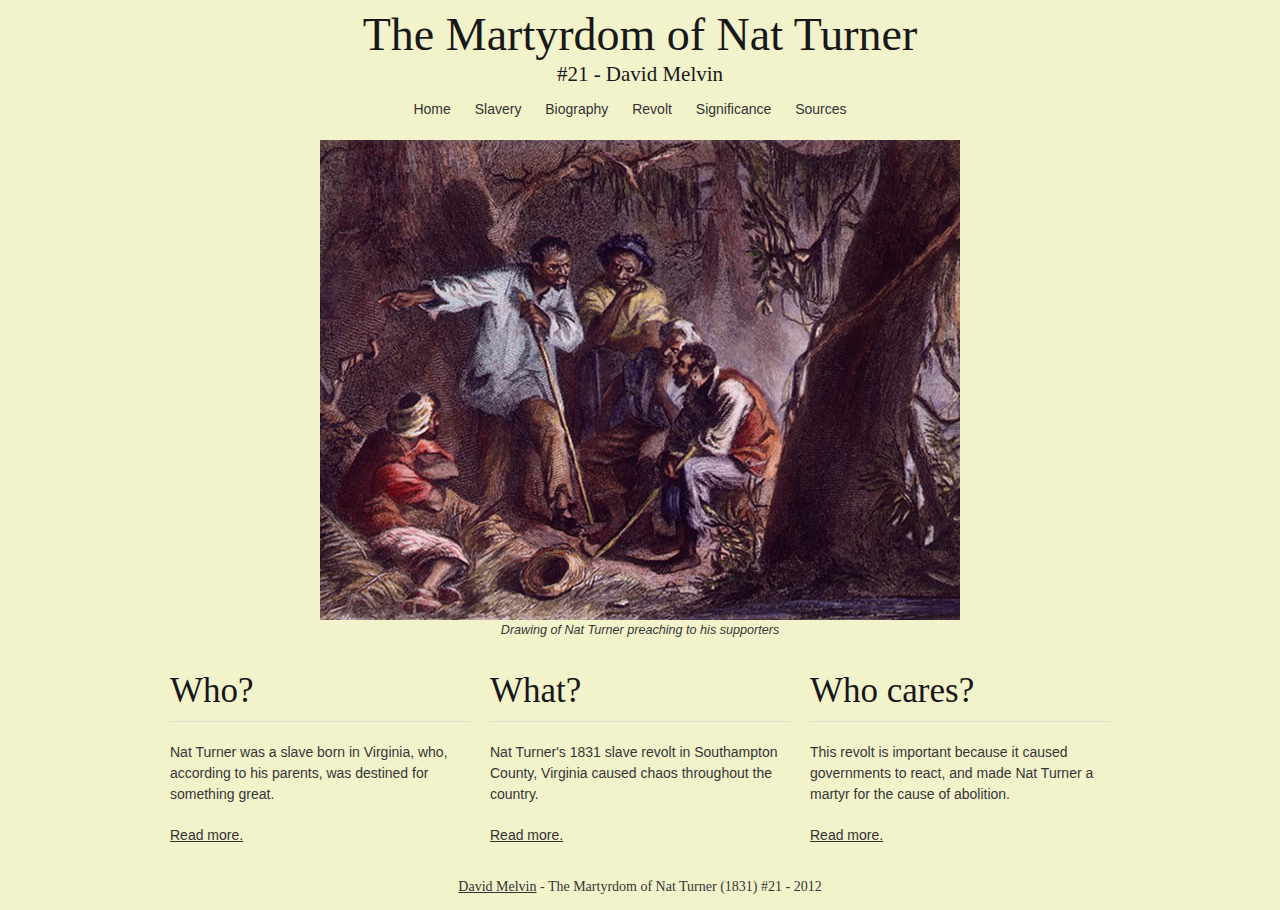
<file: index.html>
<!DOCTYPE html>
<!--[if lt IE 7 ]><html class="ie ie6" lang="en"> <![endif]-->
<!--[if IE 7 ]><html class="ie ie7" lang="en"> <![endif]-->
<!--[if IE 8 ]><html class="ie ie8" lang="en"> <![endif]-->
<!--[if (gte IE 9)|!(IE)]><!--><html lang="en"> <!--<![endif]-->
<head>

	<!-- Basic Page Needs
  ================================================== -->
	<meta charset="utf-8">
	<title>Home - The Martyrdom of Nat Turner | David Melvin</title>
	<meta name="description" content="Nat Turner was a slave who led a revolt in 1831.">
	<meta name="author" content="David Melvin">

	<!-- Mobile Specific Metas
  ================================================== -->
	<meta name="viewport" content="width=device-width, initial-scale=1, maximum-scale=1">

	<!-- CSS
  ================================================== -->
	<link rel="stylesheet" href="css/base.css">
	<link rel="stylesheet" href="css/skeleton.css">
	<link rel="stylesheet" href="css/layout.css">
	<link rel="stylesheet" href="css/style.css">

	<!--[if lt IE 9]>
		<script src="http://html5shim.googlecode.com/svn/trunk/html5.js"></script>
	<![endif]-->

	<!-- Favicons
	================================================== -->
	<link rel="shortcut icon" href="img/favicon.ico">
	<link rel="apple-touch-icon" href="img/apple-touch-icon.png">
	<link rel="apple-touch-icon" sizes="72x72" href="img/apple-touch-icon-72x72.png">
	<link rel="apple-touch-icon" sizes="114x114" href="img/apple-touch-icon-114x114.png">

</head>
<body>



	<!-- Primary Page Layout
	================================================== -->


	<div class="container">
		<header>
			<div class="sixteen columns">
				<h1><a href="index.html">The Martyrdom of Nat Turner</a></h1>
				<h2 class="subhead">#21 - David Melvin</h2>
			</div>
			<nav class="sixteen columns">
				<ul>
					<li><a href="index.html">Home</a></li>
					<li><a href="slavery.html">Slavery</a></li>
					<li><a href="bio.html">Biography</a></li>
					<li><a href="revolt.html">Revolt</a></li>
					<li><a href="significance.html">Significance</a></li>
					<li><a href="sources.html">Sources</a></li>
				</ul>
			</nav>
		</header>
		
		<div id="content">
			<div class="sixteen columns" id="home-feature">
				<img src="img/Turner-preaches.jpg" id="home-image" alt="Painting of Nat Turner preaching to his supporters" />
				<p class="caption">Drawing of Nat Turner preaching to his supporters</p>
			</div>
		
			<br class="clear" />
			
			<div id="home-ws">
				<div class="one-third column">
					<h2>Who?</h2>
					<hr class="short-hr"/>
					<p>Nat Turner was a slave born in Virginia, who, according to his parents, was destined for something great.</p>
					<a href="bio.html">Read more.</a>
				</div>
				<div class="one-third column">
					<h2>What?</h2>
					<hr class="short-hr"/>
					<p>Nat Turner's 1831 slave revolt in Southampton County, Virginia caused chaos throughout the country.</p>
					<a href="revolt.html">Read more.</a>
				</div>
				<div class="one-third column">
					<h2>Who cares?</h2>
					<hr class="short-hr"/>
					<p>This revolt is important because it caused governments to react, and made Nat Turner a martyr for the cause of abolition.</p>
					<a href="significance.html">Read more.</a>
				</div>
			</div>
		</div>
			
			
		<footer style="">

			<p><a href="http://davidmelvinjr.com">David Melvin</a> - The Martyrdom of Nat Turner (1831) #21 - 2012</p>
		</footer>

	</div><!-- container -->


<!-- End Document
================================================== -->
</body>
</html>
</file>
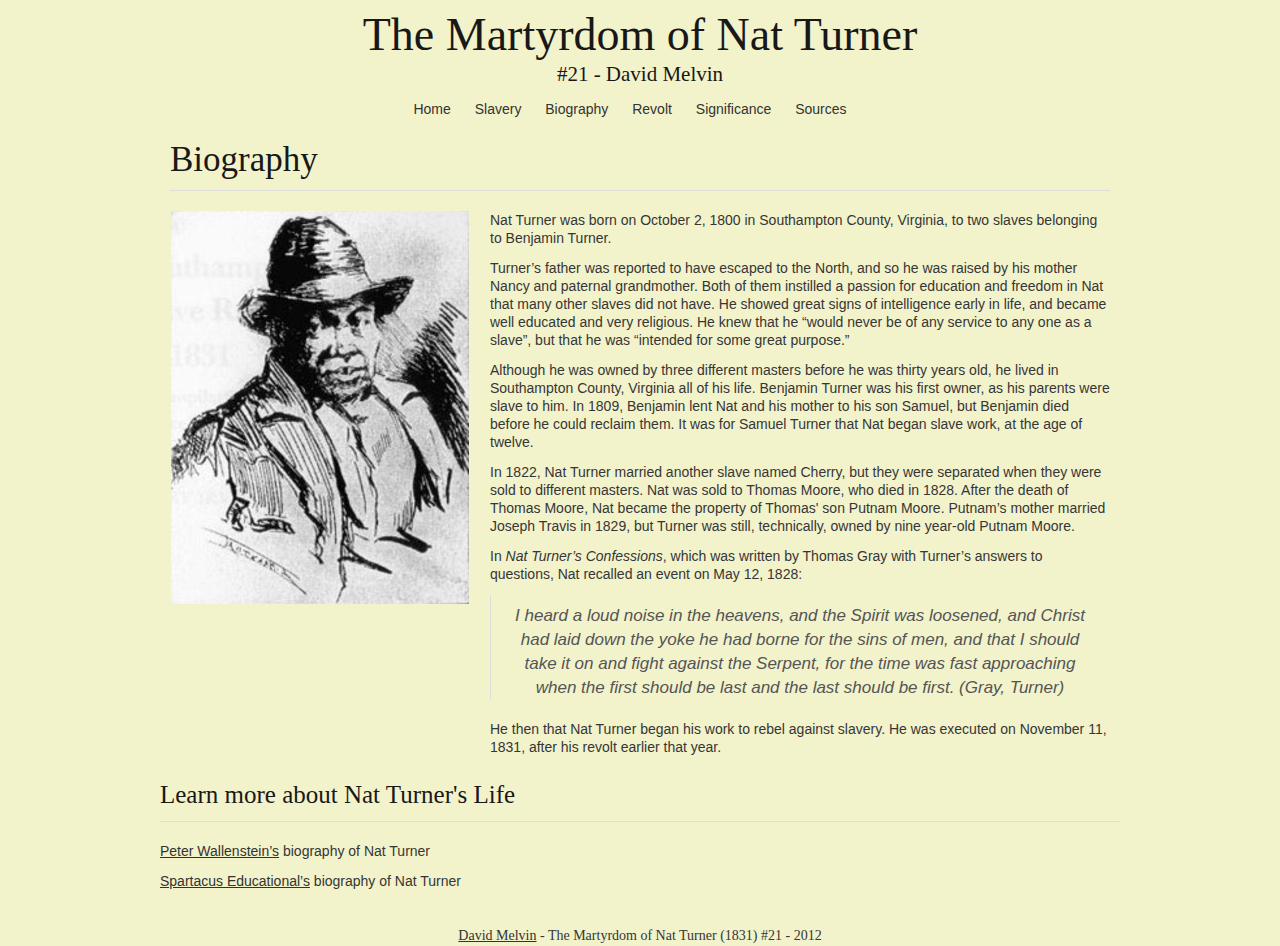
<file: bio.html>
<!DOCTYPE html>
<!--[if lt IE 7 ]><html class="ie ie6" lang="en"> <![endif]-->
<!--[if IE 7 ]><html class="ie ie7" lang="en"> <![endif]-->
<!--[if IE 8 ]><html class="ie ie8" lang="en"> <![endif]-->
<!--[if (gte IE 9)|!(IE)]><!--><html lang="en"> <!--<![endif]-->
<head>

	<!-- Basic Page Needs
  ================================================== -->
	<meta charset="utf-8">
	<title>Biography - The Martyrdom of Nat Turner | David Melvin</title>
	<meta name="description" content="Nat Turner was a slave who led a revolt in 1831.">
	<meta name="author" content="David Melvin">

	<!-- Mobile Specific Metas
  ================================================== -->
	<meta name="viewport" content="width=device-width, initial-scale=1, maximum-scale=1">

	<!-- CSS
  ================================================== -->
	<link rel="stylesheet" href="css/base.css">
	<link rel="stylesheet" href="css/skeleton.css">
	<link rel="stylesheet" href="css/layout.css">
	<link rel="stylesheet" href="css/style.css">

	<!--[if lt IE 9]>
		<script src="http://html5shim.googlecode.com/svn/trunk/html5.js"></script>
	<![endif]-->

	<!-- Favicons
	================================================== -->
	<link rel="shortcut icon" href="img/favicon.ico">
	<link rel="apple-touch-icon" href="img/apple-touch-icon.png">
	<link rel="apple-touch-icon" sizes="72x72" href="img/apple-touch-icon-72x72.png">
	<link rel="apple-touch-icon" sizes="114x114" href="img/apple-touch-icon-114x114.png">

</head>
<body>

	<!-- Primary Page Layout
	================================================== -->
	
		<div class="container">
			<header>
				<div class="sixteen columns">
					<h1><a href="index.html">The Martyrdom of Nat Turner</a></h1>
					<h2 class="subhead">#21 - David Melvin</h2>
				</div>
				<nav class="sixteen columns">
					<ul>
						<li><a href="index.html">Home</a></li>
						<li><a href="slavery.html">Slavery</a></li>
						<li><a href="bio.html">Biography</a></li>
						<li><a href="revolt.html">Revolt</a></li>
						<li><a href="significance.html">Significance</a></li>
						<li><a href="sources.html">Sources</a></li>
					</ul>
				</nav>
			</header>
				<div class="sixteen columns" id="content">
					<h2>Biography</h2>
					<hr />
				</div>
				<div class="one-third column">
					<img src="img/nat-bio1.jpg" alt="Drawing of Nat Turner" class="pics"/>
				</div>
				<div class="two-thirds column">
					<ul>
						<li>Nat Turner was born on October 2, 1800 in Southampton County, Virginia, to two slaves belonging to Benjamin Turner.</li>
						<li>Turner&#8217;s father was reported to have escaped to the North, and so he was raised by his mother Nancy and paternal grandmother. Both of them instilled a passion for education and freedom in Nat that many other slaves did not have. He showed great signs of intelligence early in life, and became well educated and very religious. He knew that he &#8220;would never be of any service to any one as a slave&#8221;, but that he was &#8220;intended for some great purpose.&#8221;</li>
						<li>Although he was owned by three different masters before he was thirty years old, he lived in Southampton County, Virginia all of his life. Benjamin Turner was his first owner, as his parents were slave to him. In 1809, Benjamin lent Nat and his mother to his son Samuel, but Benjamin died before he could reclaim them. It was for Samuel Turner that Nat began slave work, at the age of twelve.</li>
						<li>In 1822, Nat Turner married another slave named Cherry, but they were separated when they were sold to different masters. Nat was sold to Thomas Moore, who died in 1828. After the death of Thomas Moore, Nat became the property of Thomas' son Putnam Moore. Putnam&#8217;s mother married Joseph Travis in 1829, but Turner was still, technically, owned by nine year-old Putnam Moore.</li>
						<li>In <span class="book">Nat Turner&#8217;s Confessions</span>, which was written by Thomas Gray with Turner&#8217;s answers to questions, Nat recalled an event on May 12, 1828:</li>
						<blockquote>
							<p>I heard a loud noise in the heavens, and the Spirit was loosened, and Christ had laid down the yoke he had borne for the sins of men, and that I should take it on and fight against the Serpent, for the time was fast approaching when the first should be last and the last should be first. (Gray, Turner)</p>
						</blockquote>
						<li>He then that Nat Turner began his work to rebel against slavery. He was executed on November 11, 1831, after his revolt earlier that year.</li>
					</ul>
				</div>
				
				<h3>Learn more about Nat Turner's Life</h3>
				<hr />
				<ul>
					<li><a href="http://blackrevolution.net/BLACKREV/CFBR/PAGES/NTBIO.html">Peter Wallenstein&#8217;s</a> biography of Nat Turner</li>
					<li><a href="http://www.spartacus.schoolnet.co.uk/USASturner.htm">Spartacus Educational&#8217;s</a> biography of Nat Turner</li>
				</ul>
				<footer>
				<p><a href="http://davidmelvinjr.com">David Melvin</a> - The Martyrdom of Nat Turner (1831) #21 - 2012</p>
			</footer>

		</div><!-- container -->
	


<!-- End Document
================================================== -->
</body>
</html>
</file>
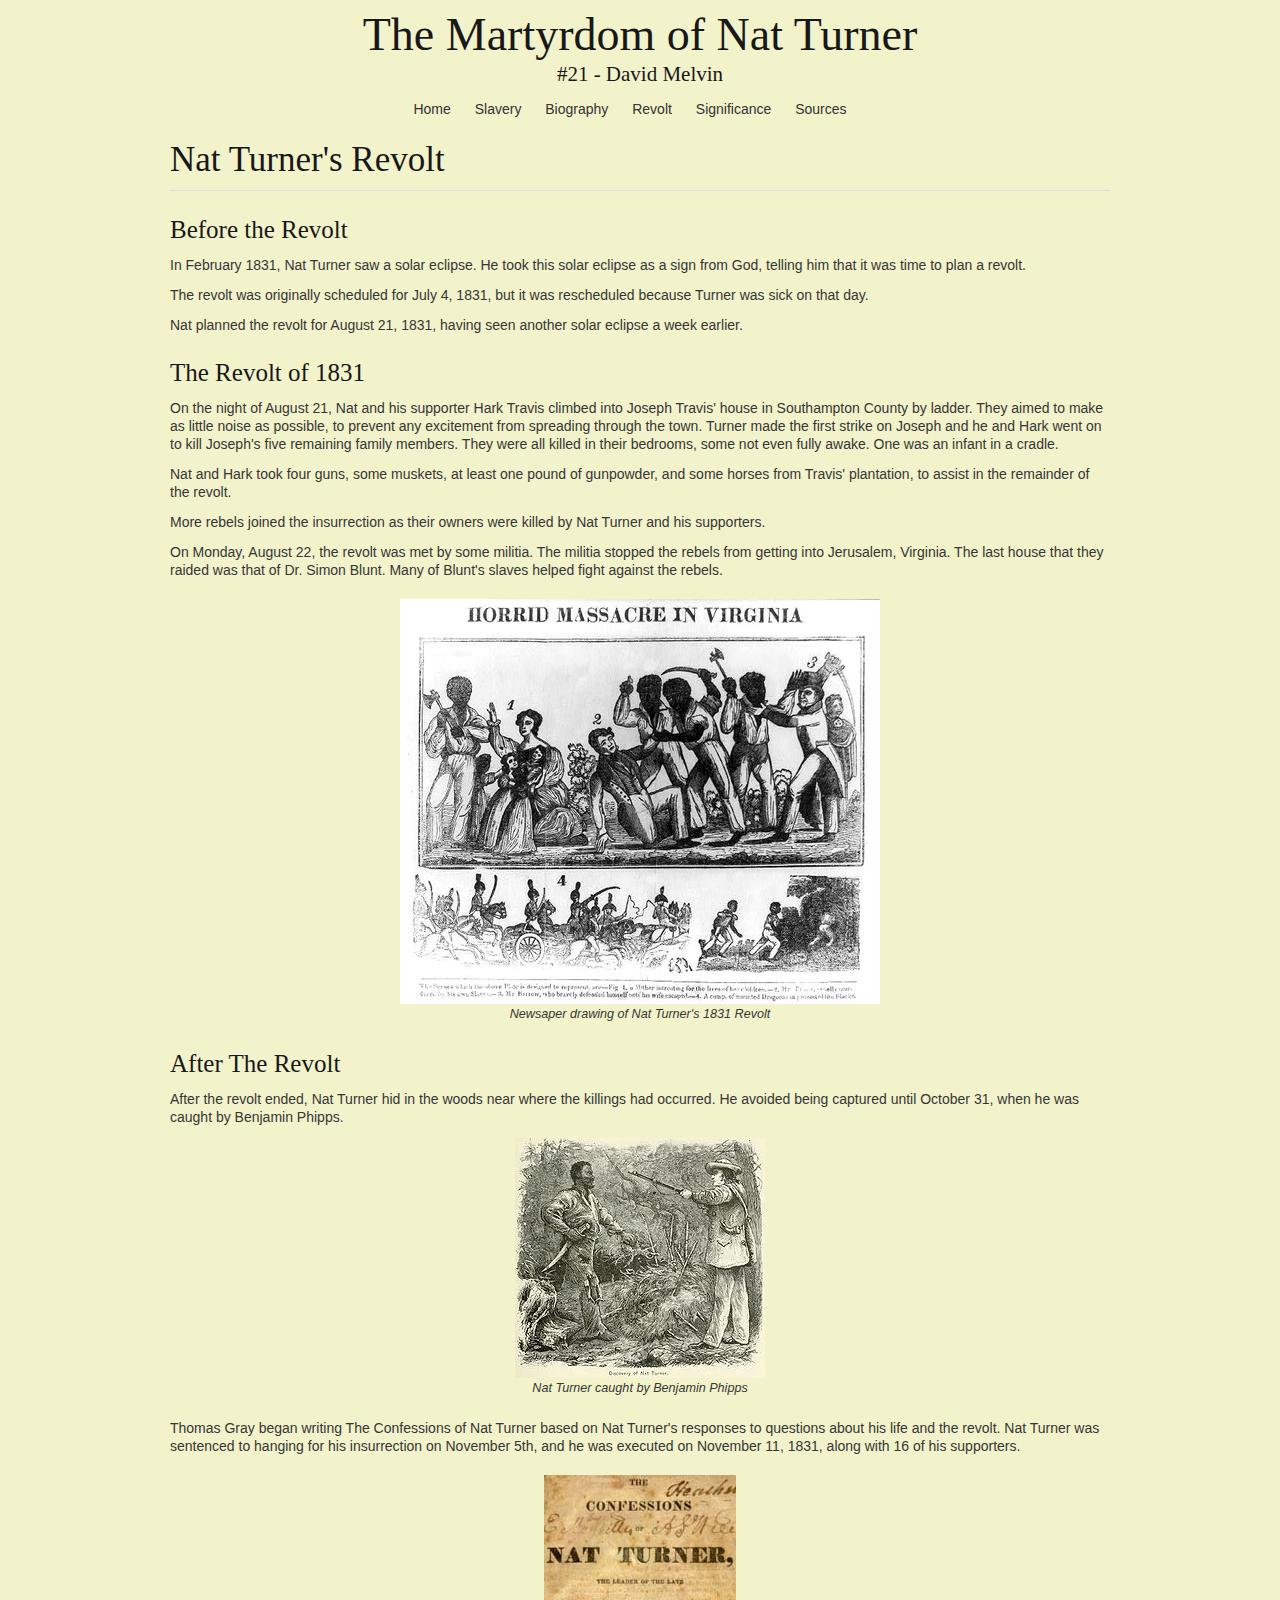
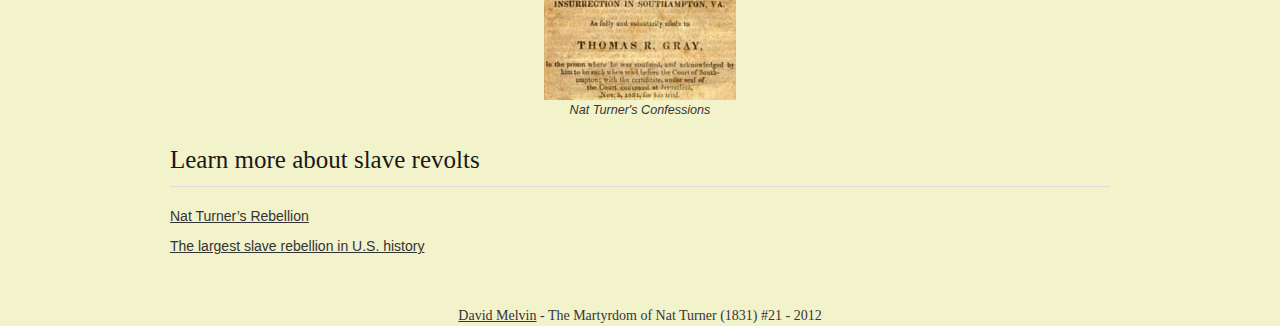
<file: revolt.html>
<!DOCTYPE html>
<!--[if lt IE 7 ]><html class="ie ie6" lang="en"> <![endif]-->
<!--[if IE 7 ]><html class="ie ie7" lang="en"> <![endif]-->
<!--[if IE 8 ]><html class="ie ie8" lang="en"> <![endif]-->
<!--[if (gte IE 9)|!(IE)]><!--><html lang="en"> <!--<![endif]-->
<head>

	<!-- Basic Page Needs
  ================================================== -->
	<meta charset="utf-8">
	<title>Revolt - The Martyrdom of Nat Turner | David Melvin</title>
	<meta name="description" content="Nat Turner was a slave who led a revolt in 1831.">
	<meta name="author" content="David Melvin">

	<!-- Mobile Specific Metas
  ================================================== -->
	<meta name="viewport" content="width=device-width, initial-scale=1, maximum-scale=1">

	<!-- CSS
  ================================================== -->
	<link rel="stylesheet" href="css/base.css">
	<link rel="stylesheet" href="css/skeleton.css">
	<link rel="stylesheet" href="css/layout.css">
	<link rel="stylesheet" href="css/style.css">

	<!--[if lt IE 9]>
		<script src="http://html5shim.googlecode.com/svn/trunk/html5.js"></script>
	<![endif]-->

	<!-- Favicons
	================================================== -->
	<link rel="shortcut icon" href="img/favicon.ico">
	<link rel="apple-touch-icon" href="img/apple-touch-icon.png">
	<link rel="apple-touch-icon" sizes="72x72" href="img/apple-touch-icon-72x72.png">
	<link rel="apple-touch-icon" sizes="114x114" href="img/apple-touch-icon-114x114.png">

</head>
<body>

	<!-- Primary Page Layout
	================================================== -->

	<div class="container">
		<header>
			<div class="sixteen columns">
				<h1><a href="index.html">The Martyrdom of Nat Turner</a></h1>
				<h2 class="subhead">#21 - David Melvin</h2>
			</div>
			<nav class="sixteen columns">
				<ul>
					<li><a href="index.html">Home</a></li>
					<li><a href="slavery.html">Slavery</a></li>
					<li><a href="bio.html">Biography</a></li>
					<li><a href="revolt.html">Revolt</a></li>
					<li><a href="significance.html">Significance</a></li>
					<li><a href="sources.html">Sources</a></li>
				</ul>
			</nav>
		</header>
			<div class="sixteen columns" id="content">
				<h2>Nat Turner's Revolt</h2>
				<hr />
							
				<h3>Before the Revolt</h3>
				<ul>
					<li>In February 1831, Nat Turner saw a solar eclipse. He took this solar eclipse as a sign from God, telling him that it was time to plan a revolt.</li>
					<li>The revolt was originally scheduled for July 4, 1831, but it was rescheduled because Turner was sick on that day.</li>
					<li>Nat planned the revolt for August 21, 1831, having seen another solar eclipse a week earlier.</li>
				</ul>
				
				<h3>The Revolt of 1831</h3>
				<ul>
					<li>On the night of August 21, Nat and his supporter Hark Travis climbed into Joseph Travis' house in Southampton County by ladder. They aimed to make as little noise as possible, to prevent any excitement from spreading through the town. Turner made the first strike on Joseph and he and Hark went on to kill Joseph's five remaining family members. They were all killed in their bedrooms, some not even fully awake. One was an infant in a cradle.</li>
					<li>Nat and Hark took four guns, some muskets, at least one pound of gunpowder, and some horses from Travis' plantation, to assist in the remainder of the revolt.</li>
					<li>More rebels joined the insurrection as their owners were killed by Nat Turner and his supporters.</li>
					<li>On Monday, August 22, the revolt was met by some militia. The militia stopped the rebels from getting into Jerusalem, Virginia. The last house that they raided was that of Dr. Simon Blunt. Many of Blunt's slaves helped fight against the rebels.</li>
				</ul>
				<img src="img/rebellion1.jpg" alt="Newsaper drawing of Nat Turner's 1831 Revolt" class="pics" />
				<p class="caption">Newsaper drawing of Nat Turner's 1831 Revolt</p>
		
				<h3>After The Revolt</h3>
					<ul>
						<li>After the revolt ended, Nat Turner hid in the woods near where the killings had occurred. He avoided being captured until October 31, when he was caught by Benjamin Phipps.</li>
						
						<img src="img/250px-Nat_Turner_captured.jpg" alt="Drawing of Nat Turner caught by Benjamin Phipps" class="pics"/>
						<p class="caption">Nat Turner caught by Benjamin Phipps</p>
						
						<li>Thomas Gray began writing <i>The Confessions of Nat Turner</i> based on Nat Turner's responses to questions about his life and the revolt. Nat Turner was sentenced to hanging for his insurrection on November 5th, and he was executed on November 11, 1831, along with 16 of his supporters.</li>
					</ul>
			
					<img src="img/small.jpg" "Nat Turner's Confessions" class="pics"/>
					<p class="caption">Nat Turner's Confessions</p>
					
					<h3>Learn more about slave revolts</h3>
				<hr />
				<ul>
					<li><a href="http://mgagnon.myweb.uga.edu/students/Dishman.htm">Nat Turner&#8217;s Rebellion</a></li>
					<li><a href="http://www.johnhorse.com/highlights/essays/largest.htm">The largest slave rebellion in U.S. history</a></li>
				</ul>
									
				</div>
			<footer>
				<p><a href="http://davidmelvinjr.com">David Melvin</a> - The Martyrdom of Nat Turner (1831) #21 - 2012</p>
			</footer>
	</div><!-- container -->


<!-- End Document
================================================== -->
</body>
</html>
</html>
</file>
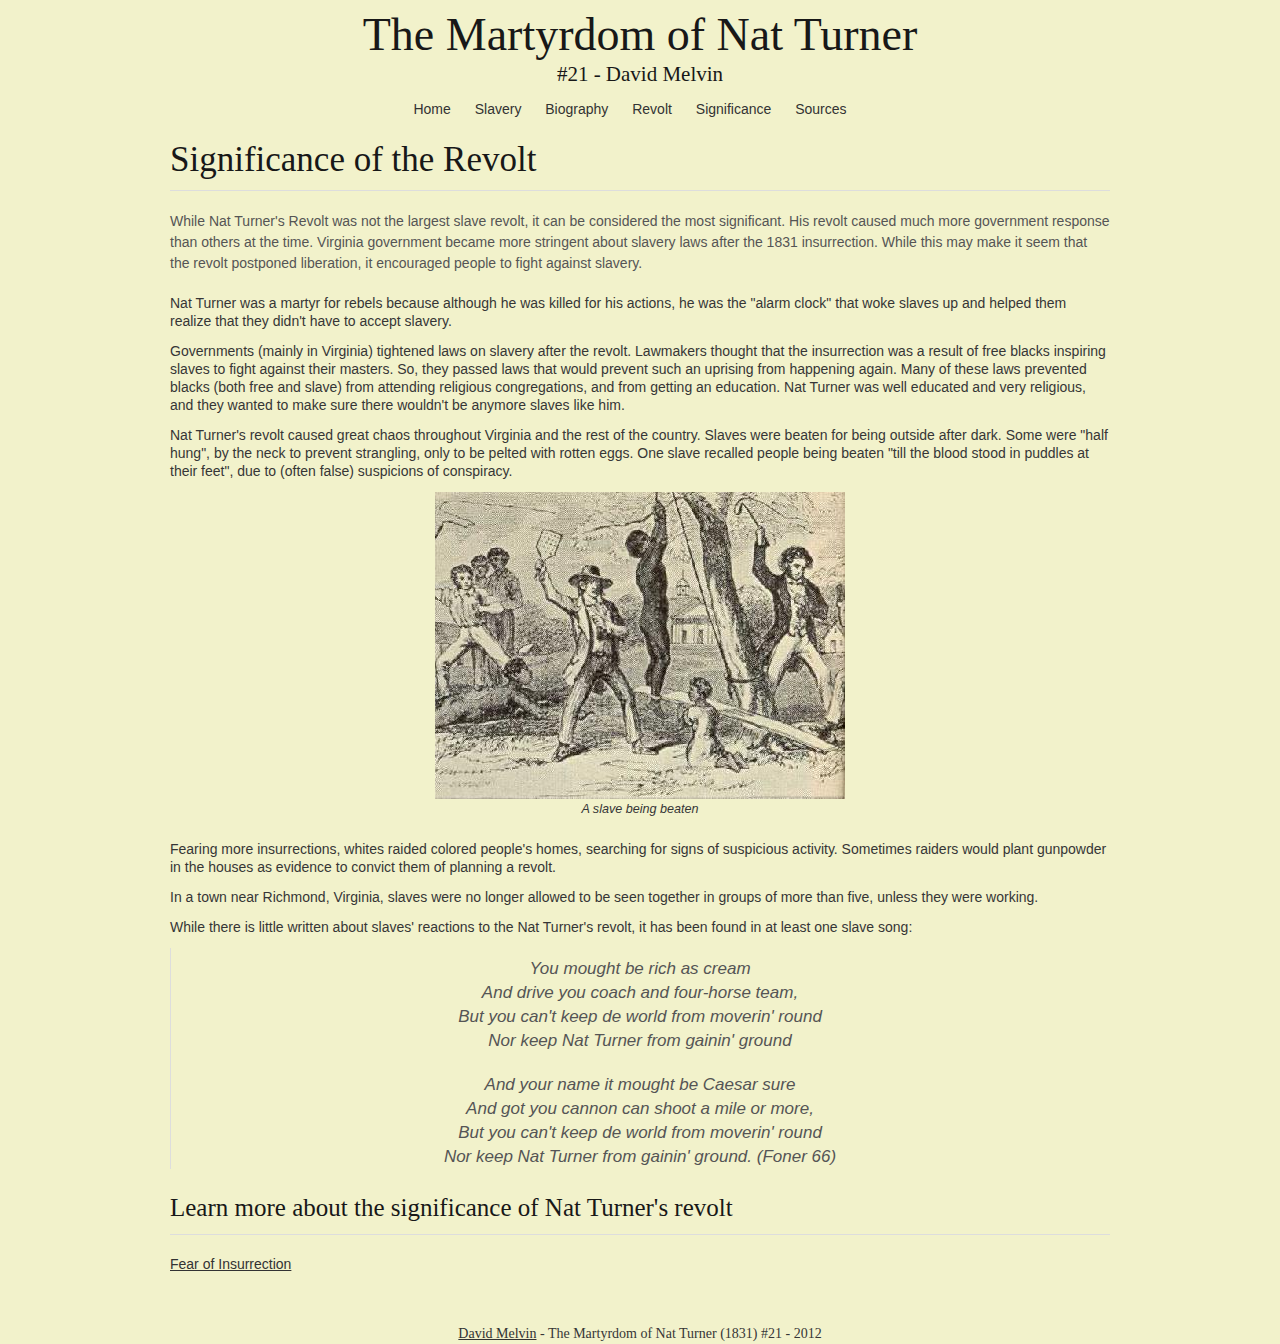
<file: significance.html>
<!DOCTYPE html>
<!--[if lt IE 7 ]><html class="ie ie6" lang="en"> <![endif]-->
<!--[if IE 7 ]><html class="ie ie7" lang="en"> <![endif]-->
<!--[if IE 8 ]><html class="ie ie8" lang="en"> <![endif]-->
<!--[if (gte IE 9)|!(IE)]><!--><html lang="en"> <!--<![endif]-->
<head>

	<!-- Basic Page Needs
  ================================================== -->
	<meta charset="utf-8">
	<title>Significance - The Martyrdom of Nat Turner | David Melvin</title>
	<meta name="description" content="Nat Turner was a slave who led a revolt in 1831.">
	<meta name="author" content="David Melvin">

	<!-- Mobile Specific Metas
  ================================================== -->
	<meta name="viewport" content="width=device-width, initial-scale=1, maximum-scale=1">

	<!-- CSS
  ================================================== -->
	<link rel="stylesheet" href="css/base.css">
	<link rel="stylesheet" href="css/skeleton.css">
	<link rel="stylesheet" href="css/layout.css">
	<link rel="stylesheet" href="css/style.css">

	<!--[if lt IE 9]>
		<script src="http://html5shim.googlecode.com/svn/trunk/html5.js"></script>
	<![endif]-->

	<!-- Favicons
	================================================== -->
	<link rel="shortcut icon" href="img/favicon.ico">
	<link rel="apple-touch-icon" href="img/apple-touch-icon.png">
	<link rel="apple-touch-icon" sizes="72x72" href="img/apple-touch-icon-72x72.png">
	<link rel="apple-touch-icon" sizes="114x114" href="img/apple-touch-icon-114x114.png">

</head>
<body>

	<!-- Primary Page Layout
	================================================== -->

	<div class="container">
		<header>
			<div class="sixteen columns">
				<h1><a href="index.html">The Martyrdom of Nat Turner</a></h1>
				<h2 class="subhead">#21 - David Melvin</h2>
			</div>
			<nav class="sixteen columns">
				<ul>
					<li><a href="index.html">Home</a></li>
					<li><a href="slavery.html">Slavery</a></li>
					<li><a href="bio.html">Biography</a></li>
					<li><a href="revolt.html">Revolt</a></li>
					<li><a href="significance.html">Significance</a></li>
					<li><a href="sources.html">Sources</a></li>
				</ul>
			</nav>
		</header>
			<div class="sixteen columns" id="content">
				<h2>Significance of the Revolt</h2>
				<hr />
				<p class="subheader">While Nat Turner's Revolt was not the largest slave revolt, it can be considered the most significant. His revolt caused much more government response than others at the time. Virginia government became more stringent about slavery laws after the 1831 insurrection. While this may make it seem that the revolt postponed liberation, it encouraged people to fight against slavery.</p>
					<ul>
						<li>Nat Turner was a martyr for rebels because although he was killed for his actions, he was the "alarm clock" that woke slaves up and helped them realize that they didn't have to accept slavery.</li>
						<li>Governments (mainly in Virginia) tightened laws on slavery after the revolt. Lawmakers thought that the insurrection was a result of free blacks inspiring slaves to fight against their masters. So, they passed laws that would prevent such an uprising from happening again. Many of these laws prevented blacks (both free and slave) from attending religious  congregations, and from getting an education. Nat Turner was well educated and very religious, and they wanted to make sure there wouldn't be anymore slaves like him.</li>
						<li>Nat Turner's revolt caused great chaos throughout Virginia and the rest of the country. Slaves were beaten for being outside after dark. Some were "half hung", by the neck to prevent strangling, only to be pelted with rotten eggs. One slave recalled people being beaten "till the blood stood in puddles at their feet", due to (often false) suspicions of conspiracy.</li>
						
						<img src="img/slave-being-beaten.jpg" alt="A slave being beaten" class="pics"/>
						<p class="caption">A slave being beaten</p>
						
						<li>Fearing more insurrections, whites raided colored people's homes, searching for signs of suspicious activity. Sometimes raiders would plant gunpowder in the houses as evidence to convict them of planning a revolt.</li>
						<li>In a town near Richmond, Virginia, slaves were no longer allowed to be seen together in groups of more than five, unless they were working.</li>
						<li>While there is little written about slaves' reactions to the Nat Turner's revolt, it has been found in at least one slave song:</li>
						<blockquote>
							<p>
							You mought be rich as cream<br>
							And drive you coach and four-horse team,<br>
							But you can't keep de world from moverin' round<br>
							Nor keep Nat Turner from gainin' ground
							</p>
							<p>
							And your name it mought be Caesar sure<br>
							And got you cannon can shoot a mile or more,<br>
							But you can't keep de world from moverin' round<br>
							Nor keep Nat Turner from gainin' ground. (Foner 66)
							</p>
						</blockquote>
					</ul>
					
				<h3>Learn more about the significance of Nat Turner's revolt</h3>
				<hr />
				<ul>
					<li><a href="http://www.pbs.org/wgbh/aia/part3/3h1519t.html">Fear of Insurrection</a></li>
					
				</ul>
			</div>
			<footer>
				<p><a href="http://davidmelvinjr.com">David Melvin</a> - The Martyrdom of Nat Turner (1831) #21 - 2012</p>
			</footer>
	</div><!-- container -->


<!-- End Document
================================================== -->
</body>
</html>
</html>
</file>
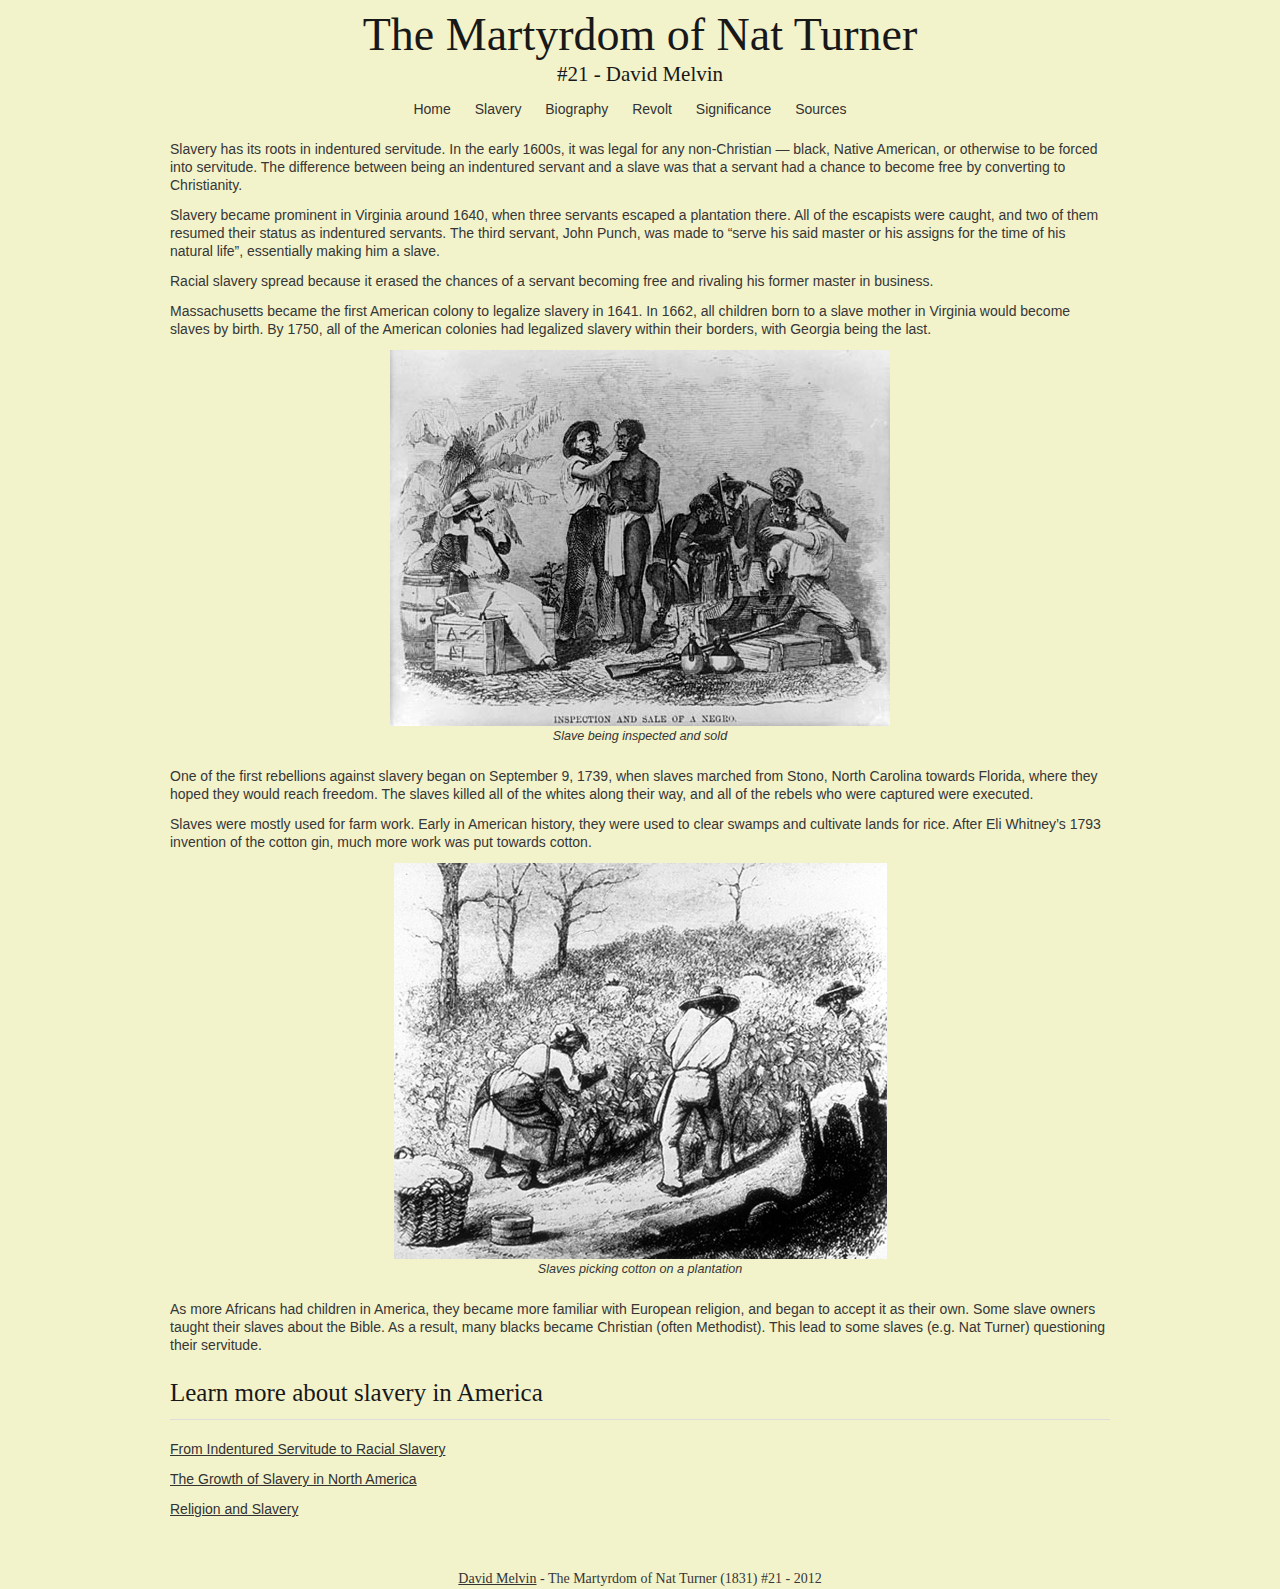
<file: slavery.html>
<!DOCTYPE html>
<!--[if lt IE 7 ]><html class="ie ie6" lang="en"> <![endif]-->
<!--[if IE 7 ]><html class="ie ie7" lang="en"> <![endif]-->
<!--[if IE 8 ]><html class="ie ie8" lang="en"> <![endif]-->
<!--[if (gte IE 9)|!(IE)]><!--><html lang="en"> <!--<![endif]-->
<head>

	<!-- Basic Page Needs
  ================================================== -->
	<meta charset="utf-8">
	<title>Slavery in America - The Martyrdom of Nat Turner | David Melvin</title>
	<meta name="description" content="Nat Turner was a slave who led a revolt in 1831.">
	<meta name="author" content="David Melvin">

	<!-- Mobile Specific Metas
  ================================================== -->
	<meta name="viewport" content="width=device-width, initial-scale=1, maximum-scale=1">

	<!-- CSS
  ================================================== -->
	<link rel="stylesheet" href="css/base.css">
	<link rel="stylesheet" href="css/skeleton.css">
	<link rel="stylesheet" href="css/layout.css">
	<link rel="stylesheet" href="css/style.css">

	<!--[if lt IE 9]>
		<script src="http://html5shim.googlecode.com/svn/trunk/html5.js"></script>
	<![endif]-->

	<!-- Favicons
	================================================== -->
	<link rel="shortcut icon" href="img/favicon.ico">
	<link rel="apple-touch-icon" href="img/apple-touch-icon.png">
	<link rel="apple-touch-icon" sizes="72x72" href="img/apple-touch-icon-72x72.png">
	<link rel="apple-touch-icon" sizes="114x114" href="img/apple-touch-icon-114x114.png">

</head>
<body>

	<!-- Primary Page Layout
	================================================== -->

	<div class="container">
		<header>
			<div class="sixteen columns">
				<h1><a href="index.html">The Martyrdom of Nat Turner</a></h1>
				<h2 class="subhead">#21 - David Melvin</h2>
			</div>
			<nav class="sixteen columns">
				<ul>
					<li><a href="index.html">Home</a></li>
					<li><a href="slavery.html">Slavery</a></li>
					<li><a href="bio.html">Biography</a></li>
					<li><a href="revolt.html">Revolt</a></li>
					<li><a href="significance.html">Significance</a></li>
					<li><a href="sources.html">Sources</a></li>
				</ul>
			</nav>
		</header>
			<div class="sixteen columns" id="content">
				<ul>
					<li>Slavery has its roots in indentured servitude. In the early 1600s, it was legal for any non-Christian &#8212; black, Native American, or otherwise to be forced into servitude. The difference between being an indentured servant and a slave was that a servant had a chance to become free by converting to Christianity.</li>
					<li>Slavery became prominent in Virginia around 1640, when three servants escaped a plantation there. All of the escapists were caught, and two of them resumed their status as indentured servants. The third servant, John Punch, was made to &#8220;serve his said master or his assigns for the time of his natural life&#8221;, essentially making him a slave.</li>
					<li>Racial slavery spread because it erased the chances of a servant becoming free and rivaling his former master in business.</li>
					<li>Massachusetts became the first American colony to legalize slavery in 1641. In 1662, all children born to a slave mother in Virginia would become slaves by birth. By 1750, all of the American colonies had legalized slavery within their borders, with Georgia being the last.</li>
					
					<img src="img/slavery-in-america.jpg" alt="Slave being sold" class="pics"/>
					<p class="caption">Slave being inspected and sold</p>
					<li>One of the first rebellions against slavery began on September 9, 1739, when slaves marched from Stono, North Carolina towards Florida, where they hoped they would reach freedom. The slaves killed all of the whites along their way, and all of the rebels who were captured were executed.</li>
					<li>Slaves were mostly used for farm work. Early in American history, they were used to clear swamps and cultivate lands for rice. After Eli Whitney&#8217;s 1793 invention of the cotton gin, much more work was put towards cotton.</li>
					
					<img src="img/cotton1.jpg" alt="Slaves picking cotton on a plantation" class="pics"/>
					<p class="caption">Slaves picking cotton on a plantation</p>
					
					<li>As more Africans had children in America, they became more familiar with European religion, and began to accept it as their own. Some slave owners taught their slaves about the Bible. As a result, many blacks became Christian (often Methodist). This lead to some slaves (e.g. Nat Turner) questioning their servitude.</li>
				</ul>
				
				<h3>Learn more about slavery in America</h3>
				<hr />
				<ul>
					<li><a href="http://www.pbs.org/wgbh/aia/part1/1narr3.html">From Indentured Servitude to Racial Slavery</a></li>
					<li><a href="http://www.pbs.org/wgbh/aia/part1/1narr5.html">The Growth of Slavery in North America</a></li>
					<li><a href="http://www.pbs.org/wgbh/aia/part2/2narr2.html">Religion and Slavery</a> </li>
				</ul>
			</div>
			<footer>
				<p><a href="http://davidmelvinjr.com">David Melvin</a> - The Martyrdom of Nat Turner (1831) #21 - 2012</p>
			</footer>
	</div><!-- container -->


<!-- End Document
================================================== -->
</body>
</html>
</html>
</file>
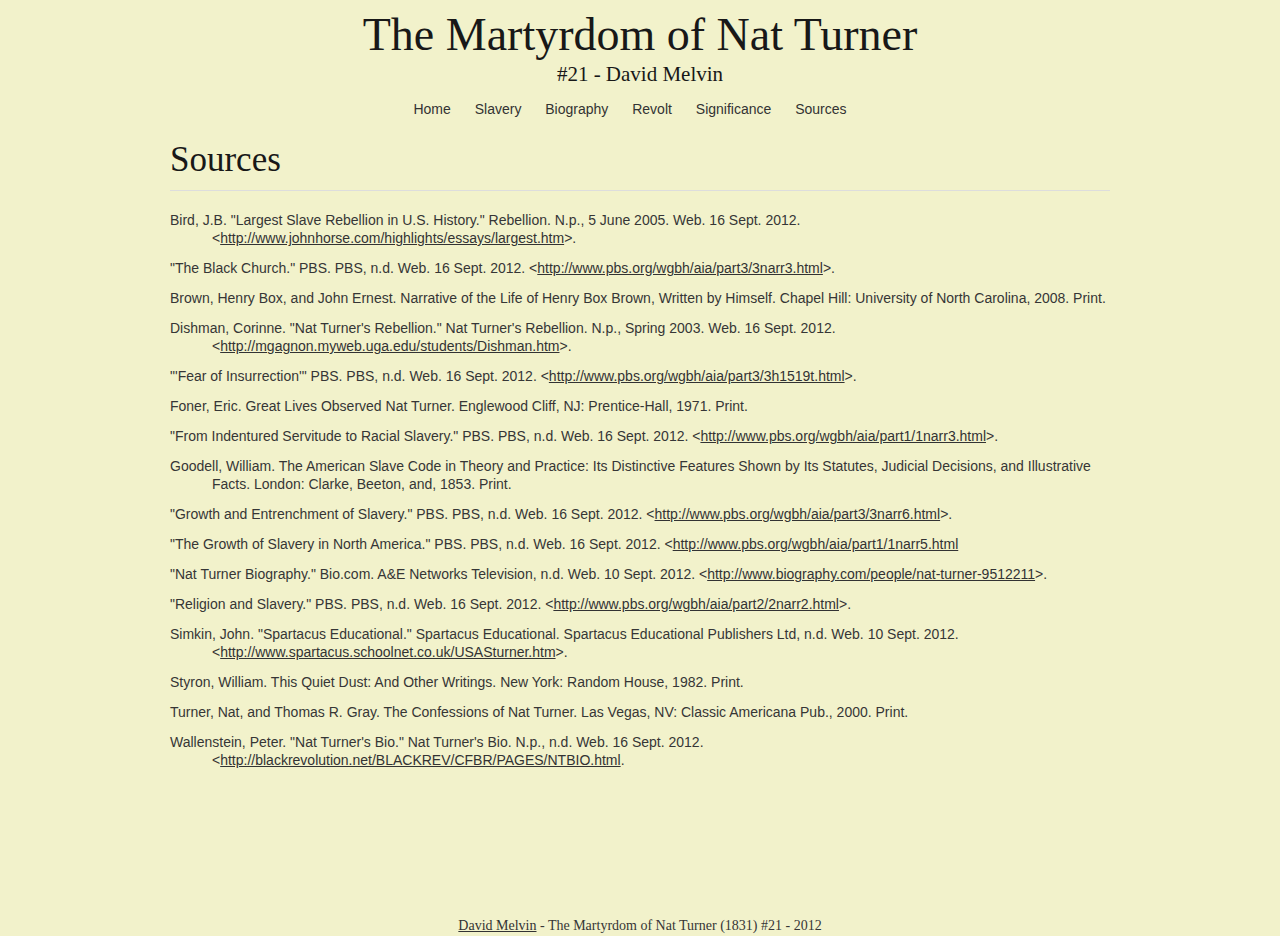
<file: sources.html>
<!DOCTYPE html>
<!--[if lt IE 7 ]><html class="ie ie6" lang="en"> <![endif]-->
<!--[if IE 7 ]><html class="ie ie7" lang="en"> <![endif]-->
<!--[if IE 8 ]><html class="ie ie8" lang="en"> <![endif]-->
<!--[if (gte IE 9)|!(IE)]><!--><html lang="en"> <!--<![endif]-->
<head>

	<!-- Basic Page Needs
  ================================================== -->
	<meta charset="utf-8">
	<title>Sources - The Martyrdom of Nat Turner | David Melvin</title>
	<meta name="description" content="Nat Turner was a slave who led a revolt in 1831.">
	<meta name="author" content="David Melvin">

	<!-- Mobile Specific Metas
  ================================================== -->
	<meta name="viewport" content="width=device-width, initial-scale=1, maximum-scale=1">

	<!-- CSS
  ================================================== -->
	<link rel="stylesheet" href="css/base.css">
	<link rel="stylesheet" href="css/skeleton.css">
	<link rel="stylesheet" href="css/layout.css">
	<link rel="stylesheet" href="css/style.css">

	<!--[if lt IE 9]>
		<script src="http://html5shim.googlecode.com/svn/trunk/html5.js"></script>
	<![endif]-->

	<!-- Favicons
	================================================== -->
	<link rel="shortcut icon" href="img/favicon.ico">
	<link rel="apple-touch-icon" href="img/apple-touch-icon.png">
	<link rel="apple-touch-icon" sizes="72x72" href="img/apple-touch-icon-72x72.png">
	<link rel="apple-touch-icon" sizes="114x114" href="img/apple-touch-icon-114x114.png">

</head>
<body>

	<!-- Primary Page Layout
	================================================== -->
	<div class="container">
		<div id="main">
			<header>
				<div class="sixteen columns">
					<h1><a href="index.html">The Martyrdom of Nat Turner</a></h1>
					<h2 class="subhead">#21 - David Melvin</h2>
				</div>
				<nav class="sixteen columns">
					<ul>
						<li><a href="index.html">Home</a></li>
						<li><a href="slavery.html">Slavery</a></li>
						<li><a href="bio.html">Biography</a></li>
						<li><a href="revolt.html">Revolt</a></li>
						<li><a href="significance.html">Significance</a></li>
						<li><a href="sources.html">Sources</a></li>
					</ul>
				</nav>
			</header>
				<div class="sixteen columns" id="content">
						<h2>Sources</h2>
						<hr />
						<ul>
							<li class="source">Bird, J.B. "Largest Slave Rebellion in U.S. History." Rebellion. N.p., 5 June 2005. Web. 16 Sept. 2012. <<a href="http://www.johnhorse.com/highlights/essays/largest.htm">http://www.johnhorse.com/highlights/essays/largest.htm</a>>.</li>
							<li class="source">"The Black Church." PBS. PBS, n.d. Web. 16 Sept. 2012. <<a href="http://www.pbs.org/wgbh/aia/part3/3narr3.html">http://www.pbs.org/wgbh/aia/part3/3narr3.html</a>>.</li>
							<li class="source">Brown, Henry Box, and John Ernest. Narrative of the Life of Henry Box Brown, Written by Himself. Chapel Hill: University of North Carolina, 2008. Print.</li>
							<li class="source">Dishman, Corinne. "Nat Turner's Rebellion." Nat Turner's Rebellion. N.p., Spring 2003. Web. 16 Sept. 2012. <<a href="http://mgagnon.myweb.uga.edu/students/Dishman.htm">http://mgagnon.myweb.uga.edu/students/Dishman.htm</a>>.</li>
							<li class="source">"'Fear of Insurrection'" PBS. PBS, n.d. Web. 16 Sept. 2012. <<a href="http://www.pbs.org/wgbh/aia/part3/3h1519t.html">http://www.pbs.org/wgbh/aia/part3/3h1519t.html</a>>.</li>
							<li class="source">Foner, Eric. Great Lives Observed Nat Turner. Englewood Cliff, NJ: Prentice-Hall, 1971. Print.</li>
							<li class="source">"From Indentured Servitude to Racial Slavery." PBS. PBS, n.d. Web. 16 Sept. 2012. <<a href="http://www.pbs.org/wgbh/aia/part1/1narr3.html">http://www.pbs.org/wgbh/aia/part1/1narr3.html</a>>.</li>
							<li class="source">Goodell, William. The American Slave Code in Theory and Practice: Its Distinctive Features Shown by Its Statutes, Judicial Decisions, and Illustrative Facts. London: Clarke, Beeton, and, 1853. Print.</li>
							<li class="source">"Growth and Entrenchment of Slavery." PBS. PBS, n.d. Web. 16 Sept. 2012. <<a href="http://www.pbs.org/wgbh/aia/part3/3narr6.html">http://www.pbs.org/wgbh/aia/part3/3narr6.html</a>>.</li>
							<li class="source">"The Growth of Slavery in North America." PBS. PBS, n.d. Web. 16 Sept. 2012. <<a href="http://www.pbs.org/wgbh/aia/part1/1narr5.html">http://www.pbs.org/wgbh/aia/part1/1narr5.html</a></li>
							<li class="source">"Nat Turner Biography." Bio.com. A&E Networks Television, n.d. Web. 10 Sept. 2012. <<a href="http://www.biography.com/people/nat-turner-9512211">http://www.biography.com/people/nat-turner-9512211</a>>.</li>
							<li class="source">"Religion and Slavery." PBS. PBS, n.d. Web. 16 Sept. 2012. <<a href="http://www.pbs.org/wgbh/aia/part2/2narr2.html">http://www.pbs.org/wgbh/aia/part2/2narr2.html</a>>.</li>
							<li class="source">Simkin, John. "Spartacus Educational." Spartacus Educational. Spartacus Educational Publishers Ltd, n.d. Web. 10 Sept. 2012. <<a href="http://www.spartacus.schoolnet.co.uk/USASturner.htm">http://www.spartacus.schoolnet.co.uk/USASturner.htm</a>>.</li>
							<li class="source">Styron, William. This Quiet Dust: And Other Writings. New York: Random House, 1982. Print.</li>
							<li class="source">Turner, Nat, and Thomas R. Gray. The Confessions of Nat Turner. Las Vegas, NV: Classic Americana Pub., 2000. Print.</li>
							<li class="source">Wallenstein, Peter. "Nat Turner's Bio." Nat Turner's Bio. N.p., n.d. Web. 16 Sept. 2012. <<a href="http://blackrevolution.net/BLACKREV/CFBR/PAGES/NTBIO.html">http://blackrevolution.net/BLACKREV/CFBR/PAGES/NTBIO.html</a>.</li>
						</ul>
					
				</div>
		</div>
	</div><!-- container -->
	<footer>
				<p><a href="http://davidmelvinjr.com">David Melvin</a> - The Martyrdom of Nat Turner (1831) #21 - 2012</p>
			</footer>


<!-- End Document
================================================== -->
</body>
</html>
</html>
</file>
<file: css/base.css>
/*
* Skeleton V1.2
* Copyright 2011, Dave Gamache
* www.getskeleton.com
* Free to use under the MIT license.
* http://www.opensource.org/licenses/mit-license.php
* 6/20/2012
*/


/* Table of Content
==================================================
	#Reset & Basics
	#Basic Styles
	#Site Styles
	#Typography
	#Links
	#Lists
	#Images
	#Buttons
	#Forms
	#Misc */


/* #Reset & Basics (Inspired by E. Meyers)
================================================== */
	html, body, div, span, applet, object, iframe, h1, h2, h3, h4, h5, h6, p, blockquote, pre, a, abbr, acronym, address, big, cite, code, del, dfn, em, img, ins, kbd, q, s, samp, small, strike, strong, sub, sup, tt, var, b, u, i, center, dl, dt, dd, ol, ul, li, fieldset, form, label, legend, table, caption, tbody, tfoot, thead, tr, th, td, article, aside, canvas, details, embed, figure, figcaption, footer, header, hgroup, menu, nav, output, ruby, section, summary, time, mark, audio, video {
		margin: 0;
		padding: 0;
		border: 0;
		font-size: 100%;
		font: inherit;
		vertical-align: baseline; }
	article, aside, details, figcaption, figure, footer, header, hgroup, menu, nav, section {
		display: block; }
	body {
		line-height: 1; }
	ol, ul {
		list-style: none; }
	blockquote, q {
		quotes: none; }
	blockquote:before, blockquote:after,
	q:before, q:after {
		content: '';
		content: none; }
	table {
		border-collapse: collapse;
		border-spacing: 0; }


/* #Basic Styles
================================================== */
	body {
		background: #fff;
		font: 14px/21px "HelveticaNeue", "Helvetica Neue", Helvetica, Arial, sans-serif;
		color: #444;
		-webkit-font-smoothing: antialiased; /* Fix for webkit rendering */
		-webkit-text-size-adjust: 100%;
 }


/* #Typography
================================================== */
	h1, h2, h3, h4, h5, h6 {
		color: #181818;
		font-family: "Georgia", "Times New Roman", serif;
		font-weight: normal; }
	h1 a, h2 a, h3 a, h4 a, h5 a, h6 a { font-weight: inherit; }
	h1 { font-size: 46px; line-height: 50px; margin-bottom: 14px;}
	h2 { font-size: 35px; line-height: 40px; margin-bottom: 10px; }
	h3 { font-size: 28px; line-height: 34px; margin-bottom: 8px; }
	h4 { font-size: 21px; line-height: 30px; margin-bottom: 4px; }
	h5 { font-size: 17px; line-height: 24px; }
	h6 { font-size: 14px; line-height: 21px; }
	.subheader { color: #777; }

	p { margin: 0 0 20px 0; }
	p img { margin: 0; }
	p.lead { font-size: 21px; line-height: 27px; color: #777;  }

	em { font-style: italic; }
	strong { font-weight: bold; color: #333; }
	small { font-size: 80%; }

/*	Blockquotes  */
	blockquote, blockquote p { font-size: 17px; line-height: 24px; color: #777; font-style: italic; }
	blockquote { margin: 0 0 20px; padding: 9px 20px 0 19px; border-left: 1px solid #ddd; }
	blockquote cite { display: block; font-size: 12px; color: #555; }
	blockquote cite:before { content: "\2014 \0020"; }
	blockquote cite a, blockquote cite a:visited, blockquote cite a:visited { color: #555; }

	hr { border: solid #ddd; border-width: 1px 0 0; clear: both; margin: 10px 0 30px; height: 0; }


/* #Links
================================================== */
	a, a:visited { color: #333; text-decoration: underline; outline: 0; }
	a:hover, a:focus { color: #000; }
	p a, p a:visited { line-height: inherit; }


/* #Lists
================================================== */
	ul, ol { margin-bottom: 20px; }
	ul { list-style: none outside; }
	ol { list-style: decimal; }
	ol, ul.square, ul.circle, ul.disc { margin-left: 30px; }
	ul.square { list-style: square outside; }
	ul.circle { list-style: circle outside; }
	ul.disc { list-style: disc outside; }
	ul ul, ul ol,
	ol ol, ol ul { margin: 4px 0 5px 30px; font-size: 90%;  }
	ul ul li, ul ol li,
	ol ol li, ol ul li { margin-bottom: 6px; }
	li { line-height: 18px; margin-bottom: 12px; }
	ul.large li { line-height: 21px; }
	li p { line-height: 21px; }

/* #Images
================================================== */

	img.scale-with-grid {
		max-width: 100%;
		height: auto; }


/* #Buttons
================================================== */

	.button,
	button,
	input[type="submit"],
	input[type="reset"],
	input[type="button"] {
		background: #eee; /* Old browsers */
		background: #eee -moz-linear-gradient(top, rgba(255,255,255,.2) 0%, rgba(0,0,0,.2) 100%); /* FF3.6+ */
		background: #eee -webkit-gradient(linear, left top, left bottom, color-stop(0%,rgba(255,255,255,.2)), color-stop(100%,rgba(0,0,0,.2))); /* Chrome,Safari4+ */
		background: #eee -webkit-linear-gradient(top, rgba(255,255,255,.2) 0%,rgba(0,0,0,.2) 100%); /* Chrome10+,Safari5.1+ */
		background: #eee -o-linear-gradient(top, rgba(255,255,255,.2) 0%,rgba(0,0,0,.2) 100%); /* Opera11.10+ */
		background: #eee -ms-linear-gradient(top, rgba(255,255,255,.2) 0%,rgba(0,0,0,.2) 100%); /* IE10+ */
		background: #eee linear-gradient(top, rgba(255,255,255,.2) 0%,rgba(0,0,0,.2) 100%); /* W3C */
	  border: 1px solid #aaa;
	  border-top: 1px solid #ccc;
	  border-left: 1px solid #ccc;
	  -moz-border-radius: 3px;
	  -webkit-border-radius: 3px;
	  border-radius: 3px;
	  color: #444;
	  display: inline-block;
	  font-size: 11px;
	  font-weight: bold;
	  text-decoration: none;
	  text-shadow: 0 1px rgba(255, 255, 255, .75);
	  cursor: pointer;
	  margin-bottom: 20px;
	  line-height: normal;
	  padding: 8px 10px;
	  font-family: "HelveticaNeue", "Helvetica Neue", Helvetica, Arial, sans-serif; }

	.button:hover,
	button:hover,
	input[type="submit"]:hover,
	input[type="reset"]:hover,
	input[type="button"]:hover {
		color: #222;
		background: #ddd; /* Old browsers */
		background: #ddd -moz-linear-gradient(top, rgba(255,255,255,.3) 0%, rgba(0,0,0,.3) 100%); /* FF3.6+ */
		background: #ddd -webkit-gradient(linear, left top, left bottom, color-stop(0%,rgba(255,255,255,.3)), color-stop(100%,rgba(0,0,0,.3))); /* Chrome,Safari4+ */
		background: #ddd -webkit-linear-gradient(top, rgba(255,255,255,.3) 0%,rgba(0,0,0,.3) 100%); /* Chrome10+,Safari5.1+ */
		background: #ddd -o-linear-gradient(top, rgba(255,255,255,.3) 0%,rgba(0,0,0,.3) 100%); /* Opera11.10+ */
		background: #ddd -ms-linear-gradient(top, rgba(255,255,255,.3) 0%,rgba(0,0,0,.3) 100%); /* IE10+ */
		background: #ddd linear-gradient(top, rgba(255,255,255,.3) 0%,rgba(0,0,0,.3) 100%); /* W3C */
	  border: 1px solid #888;
	  border-top: 1px solid #aaa;
	  border-left: 1px solid #aaa; }

	.button:active,
	button:active,
	input[type="submit"]:active,
	input[type="reset"]:active,
	input[type="button"]:active {
		border: 1px solid #666;
		background: #ccc; /* Old browsers */
		background: #ccc -moz-linear-gradient(top, rgba(255,255,255,.35) 0%, rgba(10,10,10,.4) 100%); /* FF3.6+ */
		background: #ccc -webkit-gradient(linear, left top, left bottom, color-stop(0%,rgba(255,255,255,.35)), color-stop(100%,rgba(10,10,10,.4))); /* Chrome,Safari4+ */
		background: #ccc -webkit-linear-gradient(top, rgba(255,255,255,.35) 0%,rgba(10,10,10,.4) 100%); /* Chrome10+,Safari5.1+ */
		background: #ccc -o-linear-gradient(top, rgba(255,255,255,.35) 0%,rgba(10,10,10,.4) 100%); /* Opera11.10+ */
		background: #ccc -ms-linear-gradient(top, rgba(255,255,255,.35) 0%,rgba(10,10,10,.4) 100%); /* IE10+ */
		background: #ccc linear-gradient(top, rgba(255,255,255,.35) 0%,rgba(10,10,10,.4) 100%); /* W3C */ }

	.button.full-width,
	button.full-width,
	input[type="submit"].full-width,
	input[type="reset"].full-width,
	input[type="button"].full-width {
		width: 100%;
		padding-left: 0 !important;
		padding-right: 0 !important;
		text-align: center; }

	/* Fix for odd Mozilla border & padding issues */
	button::-moz-focus-inner,
	input::-moz-focus-inner {
    border: 0;
    padding: 0;
	}


/* #Forms
================================================== */

	form {
		margin-bottom: 20px; }
	fieldset {
		margin-bottom: 20px; }
	input[type="text"],
	input[type="password"],
	input[type="email"],
	textarea,
	select {
		border: 1px solid #ccc;
		padding: 6px 4px;
		outline: none;
		-moz-border-radius: 2px;
		-webkit-border-radius: 2px;
		border-radius: 2px;
		font: 13px "HelveticaNeue", "Helvetica Neue", Helvetica, Arial, sans-serif;
		color: #777;
		margin: 0;
		width: 210px;
		max-width: 100%;
		display: block;
		margin-bottom: 20px;
		background: #fff; }
	select {
		padding: 0; }
	input[type="text"]:focus,
	input[type="password"]:focus,
	input[type="email"]:focus,
	textarea:focus {
		border: 1px solid #aaa;
 		color: #444;
 		-moz-box-shadow: 0 0 3px rgba(0,0,0,.2);
		-webkit-box-shadow: 0 0 3px rgba(0,0,0,.2);
		box-shadow:  0 0 3px rgba(0,0,0,.2); }
	textarea {
		min-height: 60px; }
	label,
	legend {
		display: block;
		font-weight: bold;
		font-size: 13px;  }
	select {
		width: 220px; }
	input[type="checkbox"] {
		display: inline; }
	label span,
	legend span {
		font-weight: normal;
		font-size: 13px;
		color: #444; }

/* #Misc
================================================== */
	.remove-bottom { margin-bottom: 0 !important; }
	.half-bottom { margin-bottom: 10px !important; }
	.add-bottom { margin-bottom: 20px !important; }
</file>
<file: css/skeleton.css>
/*
* Skeleton V1.2
* Copyright 2011, Dave Gamache
* www.getskeleton.com
* Free to use under the MIT license.
* http://www.opensource.org/licenses/mit-license.php
* 6/20/2012
*/


/* Table of Contents
==================================================
    #Base 960 Grid
    #Tablet (Portrait)
    #Mobile (Portrait)
    #Mobile (Landscape)
    #Clearing */



/* #Base 960 Grid
================================================== */

    .container                                  { position: relative; width: 960px; margin: 0 auto; padding: 0; }
    .container .column,
    .container .columns                         { float: left; display: inline; margin-left: 10px; margin-right: 10px; }
    .row                                        { margin-bottom: 20px; }

    /* Nested Column Classes */
    .column.alpha, .columns.alpha               { margin-left: 0; }
    .column.omega, .columns.omega               { margin-right: 0; }

    /* Base Grid */
    .container .one.column,
    .container .one.columns                     { width: 40px;  }
    .container .two.columns                     { width: 100px; }
    .container .three.columns                   { width: 160px; }
    .container .four.columns                    { width: 220px; }
    .container .five.columns                    { width: 280px; }
    .container .six.columns                     { width: 340px; }
    .container .seven.columns                   { width: 400px; }
    .container .eight.columns                   { width: 460px; }
    .container .nine.columns                    { width: 520px; }
    .container .ten.columns                     { width: 580px; }
    .container .eleven.columns                  { width: 640px; }
    .container .twelve.columns                  { width: 700px; }
    .container .thirteen.columns                { width: 760px; }
    .container .fourteen.columns                { width: 820px; }
    .container .fifteen.columns                 { width: 880px; }
    .container .sixteen.columns                 { width: 940px; }

    .container .one-third.column                { width: 300px; }
    .container .two-thirds.column               { width: 620px; }

    /* Offsets */
    .container .offset-by-one                   { padding-left: 60px;  }
    .container .offset-by-two                   { padding-left: 120px; }
    .container .offset-by-three                 { padding-left: 180px; }
    .container .offset-by-four                  { padding-left: 240px; }
    .container .offset-by-five                  { padding-left: 300px; }
    .container .offset-by-six                   { padding-left: 360px; }
    .container .offset-by-seven                 { padding-left: 420px; }
    .container .offset-by-eight                 { padding-left: 480px; }
    .container .offset-by-nine                  { padding-left: 540px; }
    .container .offset-by-ten                   { padding-left: 600px; }
    .container .offset-by-eleven                { padding-left: 660px; }
    .container .offset-by-twelve                { padding-left: 720px; }
    .container .offset-by-thirteen              { padding-left: 780px; }
    .container .offset-by-fourteen              { padding-left: 840px; }
    .container .offset-by-fifteen               { padding-left: 900px; }



/* #Tablet (Portrait)
================================================== */

    /* Note: Design for a width of 768px */

    @media only screen and (min-width: 768px) and (max-width: 959px) {
        .container                                  { width: 768px; }
        .container .column,
        .container .columns                         { margin-left: 10px; margin-right: 10px;  }
        .column.alpha, .columns.alpha               { margin-left: 0; margin-right: 10px; }
        .column.omega, .columns.omega               { margin-right: 0; margin-left: 10px; }
        .alpha.omega                                { margin-left: 0; margin-right: 0; }

        .container .one.column,
        .container .one.columns                     { width: 28px; }
        .container .two.columns                     { width: 76px; }
        .container .three.columns                   { width: 124px; }
        .container .four.columns                    { width: 172px; }
        .container .five.columns                    { width: 220px; }
        .container .six.columns                     { width: 268px; }
        .container .seven.columns                   { width: 316px; }
        .container .eight.columns                   { width: 364px; }
        .container .nine.columns                    { width: 412px; }
        .container .ten.columns                     { width: 460px; }
        .container .eleven.columns                  { width: 508px; }
        .container .twelve.columns                  { width: 556px; }
        .container .thirteen.columns                { width: 604px; }
        .container .fourteen.columns                { width: 652px; }
        .container .fifteen.columns                 { width: 700px; }
        .container .sixteen.columns                 { width: 748px; }

        .container .one-third.column                { width: 236px; }
        .container .two-thirds.column               { width: 492px; }

        /* Offsets */
        .container .offset-by-one                   { padding-left: 48px; }
        .container .offset-by-two                   { padding-left: 96px; }
        .container .offset-by-three                 { padding-left: 144px; }
        .container .offset-by-four                  { padding-left: 192px; }
        .container .offset-by-five                  { padding-left: 240px; }
        .container .offset-by-six                   { padding-left: 288px; }
        .container .offset-by-seven                 { padding-left: 336px; }
        .container .offset-by-eight                 { padding-left: 384px; }
        .container .offset-by-nine                  { padding-left: 432px; }
        .container .offset-by-ten                   { padding-left: 480px; }
        .container .offset-by-eleven                { padding-left: 528px; }
        .container .offset-by-twelve                { padding-left: 576px; }
        .container .offset-by-thirteen              { padding-left: 624px; }
        .container .offset-by-fourteen              { padding-left: 672px; }
        .container .offset-by-fifteen               { padding-left: 720px; }
    }


/*  #Mobile (Portrait)
================================================== */

    /* Note: Design for a width of 320px */

    @media only screen and (max-width: 767px) {
        .container { width: 300px; }
        .container .columns,
        .container .column { margin: 0; }

        .container .one.column,
        .container .one.columns,
        .container .two.columns,
        .container .three.columns,
        .container .four.columns,
        .container .five.columns,
        .container .six.columns,
        .container .seven.columns,
        .container .eight.columns,
        .container .nine.columns,
        .container .ten.columns,
        .container .eleven.columns,
        .container .twelve.columns,
        .container .thirteen.columns,
        .container .fourteen.columns,
        .container .fifteen.columns,
        .container .sixteen.columns,
        .container .one-third.column,
        .container .two-thirds.column  { width: 300px; }

        /* Offsets */
        .container .offset-by-one,
        .container .offset-by-two,
        .container .offset-by-three,
        .container .offset-by-four,
        .container .offset-by-five,
        .container .offset-by-six,
        .container .offset-by-seven,
        .container .offset-by-eight,
        .container .offset-by-nine,
        .container .offset-by-ten,
        .container .offset-by-eleven,
        .container .offset-by-twelve,
        .container .offset-by-thirteen,
        .container .offset-by-fourteen,
        .container .offset-by-fifteen { padding-left: 0; }

    }


/* #Mobile (Landscape)
================================================== */

    /* Note: Design for a width of 480px */

    @media only screen and (min-width: 480px) and (max-width: 767px) {
        .container { width: 420px; }
        .container .columns,
        .container .column { margin: 0; }

        .container .one.column,
        .container .one.columns,
        .container .two.columns,
        .container .three.columns,
        .container .four.columns,
        .container .five.columns,
        .container .six.columns,
        .container .seven.columns,
        .container .eight.columns,
        .container .nine.columns,
        .container .ten.columns,
        .container .eleven.columns,
        .container .twelve.columns,
        .container .thirteen.columns,
        .container .fourteen.columns,
        .container .fifteen.columns,
        .container .sixteen.columns,
        .container .one-third.column,
        .container .two-thirds.column { width: 420px; }
    }


/* #Clearing
================================================== */

    /* Self Clearing Goodness */
    .container:after { content: "\0020"; display: block; height: 0; clear: both; visibility: hidden; }

    /* Use clearfix class on parent to clear nested columns,
    or wrap each row of columns in a <div class="row"> */
    .clearfix:before,
    .clearfix:after,
    .row:before,
    .row:after {
      content: '\0020';
      display: block;
      overflow: hidden;
      visibility: hidden;
      width: 0;
      height: 0; }
    .row:after,
    .clearfix:after {
      clear: both; }
    .row,
    .clearfix {
      zoom: 1; }

    /* You can also use a <br class="clear" /> to clear columns */
    .clear {
      clear: both;
      display: block;
      overflow: hidden;
      visibility: hidden;
      width: 0;
      height: 0;
    }
</file>
<file: css/layout.css>
/*
* Skeleton V1.2
* Copyright 2011, Dave Gamache
* www.getskeleton.com
* Free to use under the MIT license.
* http://www.opensource.org/licenses/mit-license.php
* 6/20/2012
*/

/* Table of Content
==================================================
	#Site Styles
	#Page Styles
	#Media Queries
	#Font-Face */

/* #Site Styles
================================================== */

/* #Page Styles
================================================== */

/* #Media Queries
================================================== */

	/* Smaller than standard 960 (devices and browsers) */
	@media only screen and (max-width: 959px) {}

	/* Tablet Portrait size to standard 960 (devices and browsers) */
	@media only screen and (min-width: 768px) and (max-width: 959px) {}

	/* All Mobile Sizes (devices and browser) */
	@media only screen and (max-width: 767px) {}

	/* Mobile Landscape Size to Tablet Portrait (devices and browsers) */
	@media only screen and (min-width: 480px) and (max-width: 767px) {}

	/* Mobile Portrait Size to Mobile Landscape Size (devices and browsers) */
	@media only screen and (max-width: 479px) {}


/* #Font-Face
================================================== */
/* 	This is the proper syntax for an @font-face file
		Just create a "fonts" folder at the root,
		copy your FontName into code below and remove
		comment brackets */

/*	@font-face {
	    font-family: 'FontName';
	    src: url('../fonts/FontName.eot');
	    src: url('../fonts/FontName.eot?iefix') format('eot'),
	         url('../fonts/FontName.woff') format('woff'),
	         url('../fonts/FontName.ttf') format('truetype'),
	         url('../fonts/FontName.svg#webfontZam02nTh') format('svg');
	    font-weight: normal;
	    font-style: normal; }
*/
</file>
<file: css/style.css>
html, body {height: 100%;}

.container{min-height: 100%;}

#main {overflow:auto;
	padding-bottom: 15px;}  /* must be same height as the footer */

footer {position: relative;
	margin-top: -15px; /* negative value of footer height */
	height: 15px;
	clear:both;} 

/*Opera Fix*/
body:before {
	content:"";
	height:100%;
	float:left;
	width:0;
	margin-top:-32767px;/
}
footer
{
	padding-top: 30px;
}
/* Positioning
================================
*/
#home-image
{
	display: block;
	margin: 0 auto 0 auto;
}
#home-ws
{
	margin-top: 10px;
}
header
{
	margin-top: 10px;
	margin-bottom: 20px;
	display:block;
	height:100px;
}
.pics
{
	display: block;   margin-left: auto;   margin-right: auto;
}
/* Links
================================
*/
nav ul li
{
	display: inline;
	margin: 0 20px 0 0;
}
nav a, nav a:visited
{
	text-decoration: none;
}
nav a:hover{
	text-decoration: underline;
}
h1 a, h1 a:visited
{
	color: #181818;
}
h1 a:hover
{
	color: #111;
}
h1 a, h1 a:hover, h1 a:visited
{
	text-decoration: none;
}
/* Typography
================================
*/
body
{
	color: #363636;
}

h1
{
	text-align:center;
}
h3 {
	font-size: 25px;
	line-height: 38px;
	margin-bottom: 7px;
}
ul
{
	text-align:center;
}
footer p
{
	text-align:center;
	
	font-family: "Georgia", "Times New Roman", serif;
}
li
{
	text-align: left;
}
li.source
{
	list-style: none;
    text-indent: -3em;
    margin-left: 3em;
}
hr
{
	margin: 0 0 20px;
}
.caption
{
	text-align: center;
	font-size: .9em;
	font-style: italic;
}
#significant
{
	text-align: center;
	font-size: 1.2em;
}
blockquote p, .subheader
{
color: #555;
}
.book
{
	font-style: italic;
}
.subhead
{
	text-align: center;
	font-size: 21px;
	margin: -20px 0 5px 0;
}

/* Colors
================================
*/
body
{
	background: #F2F2CB;
}
</file>
